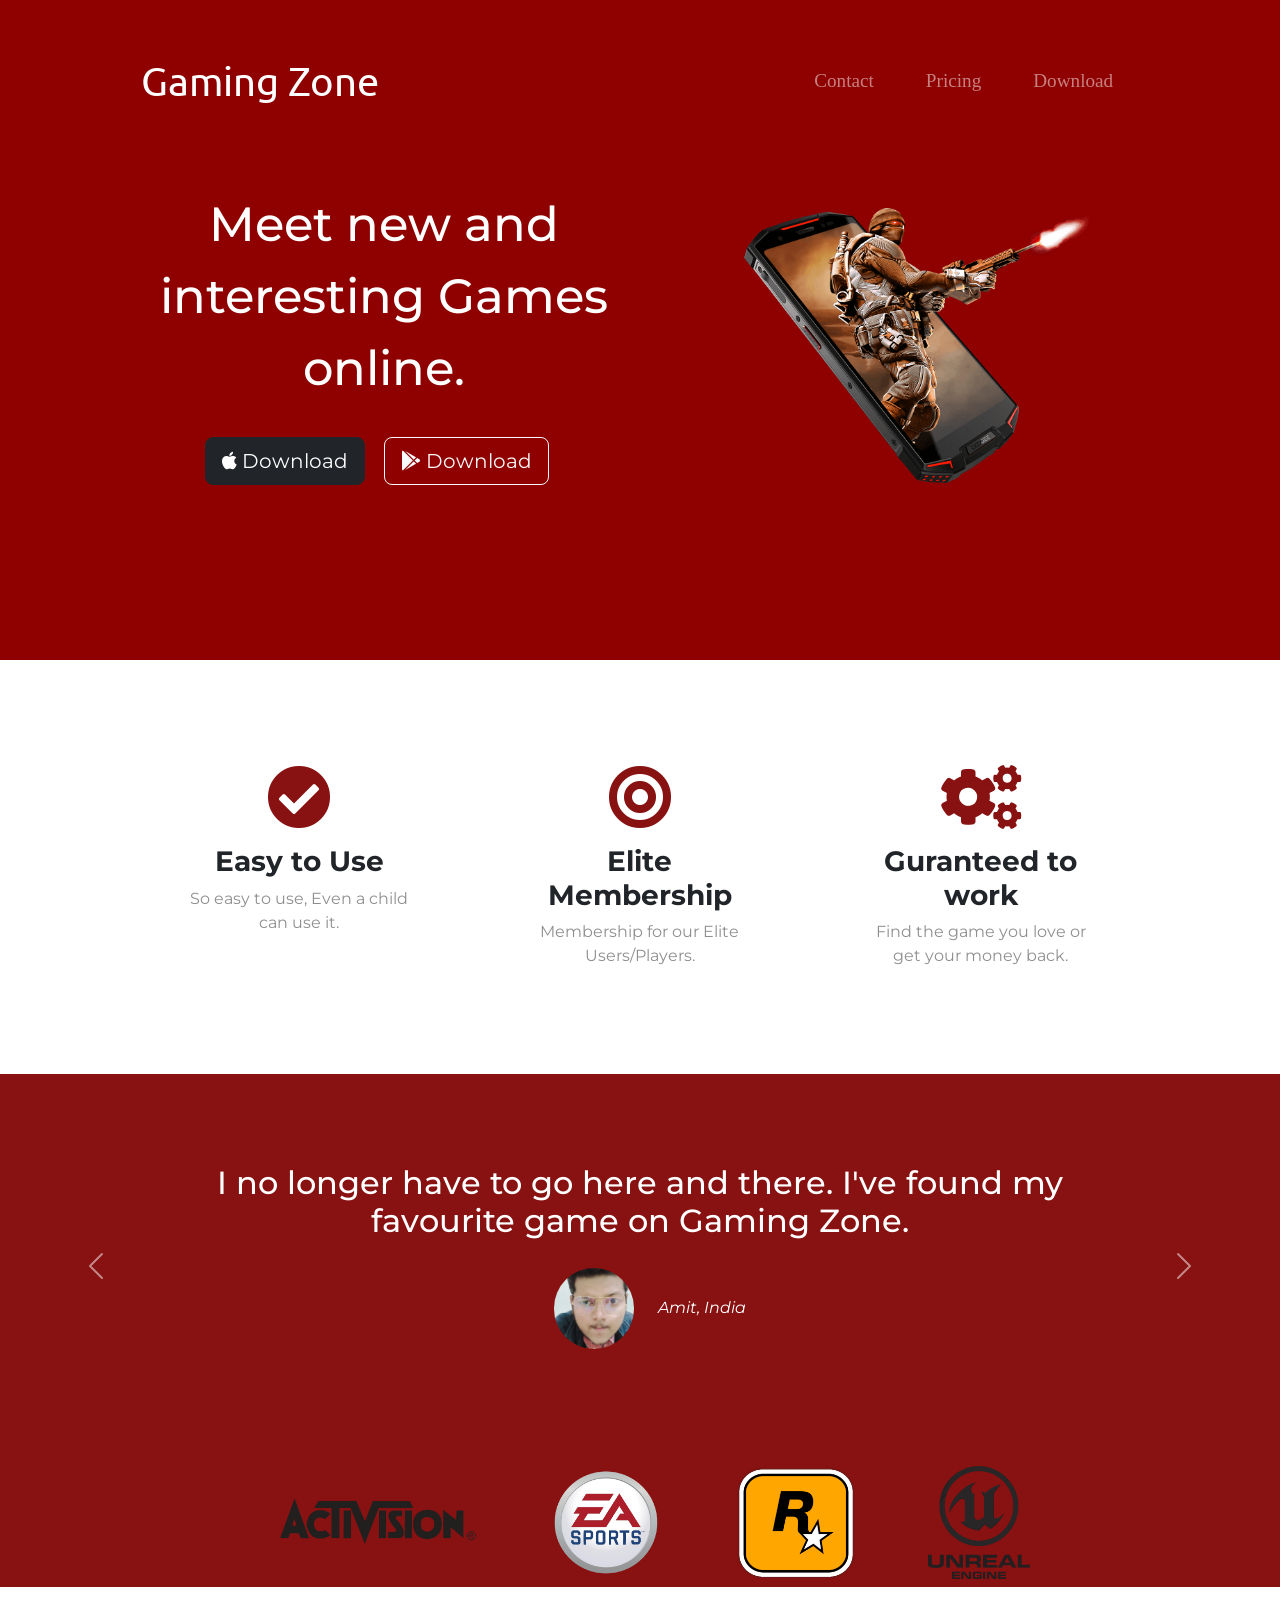
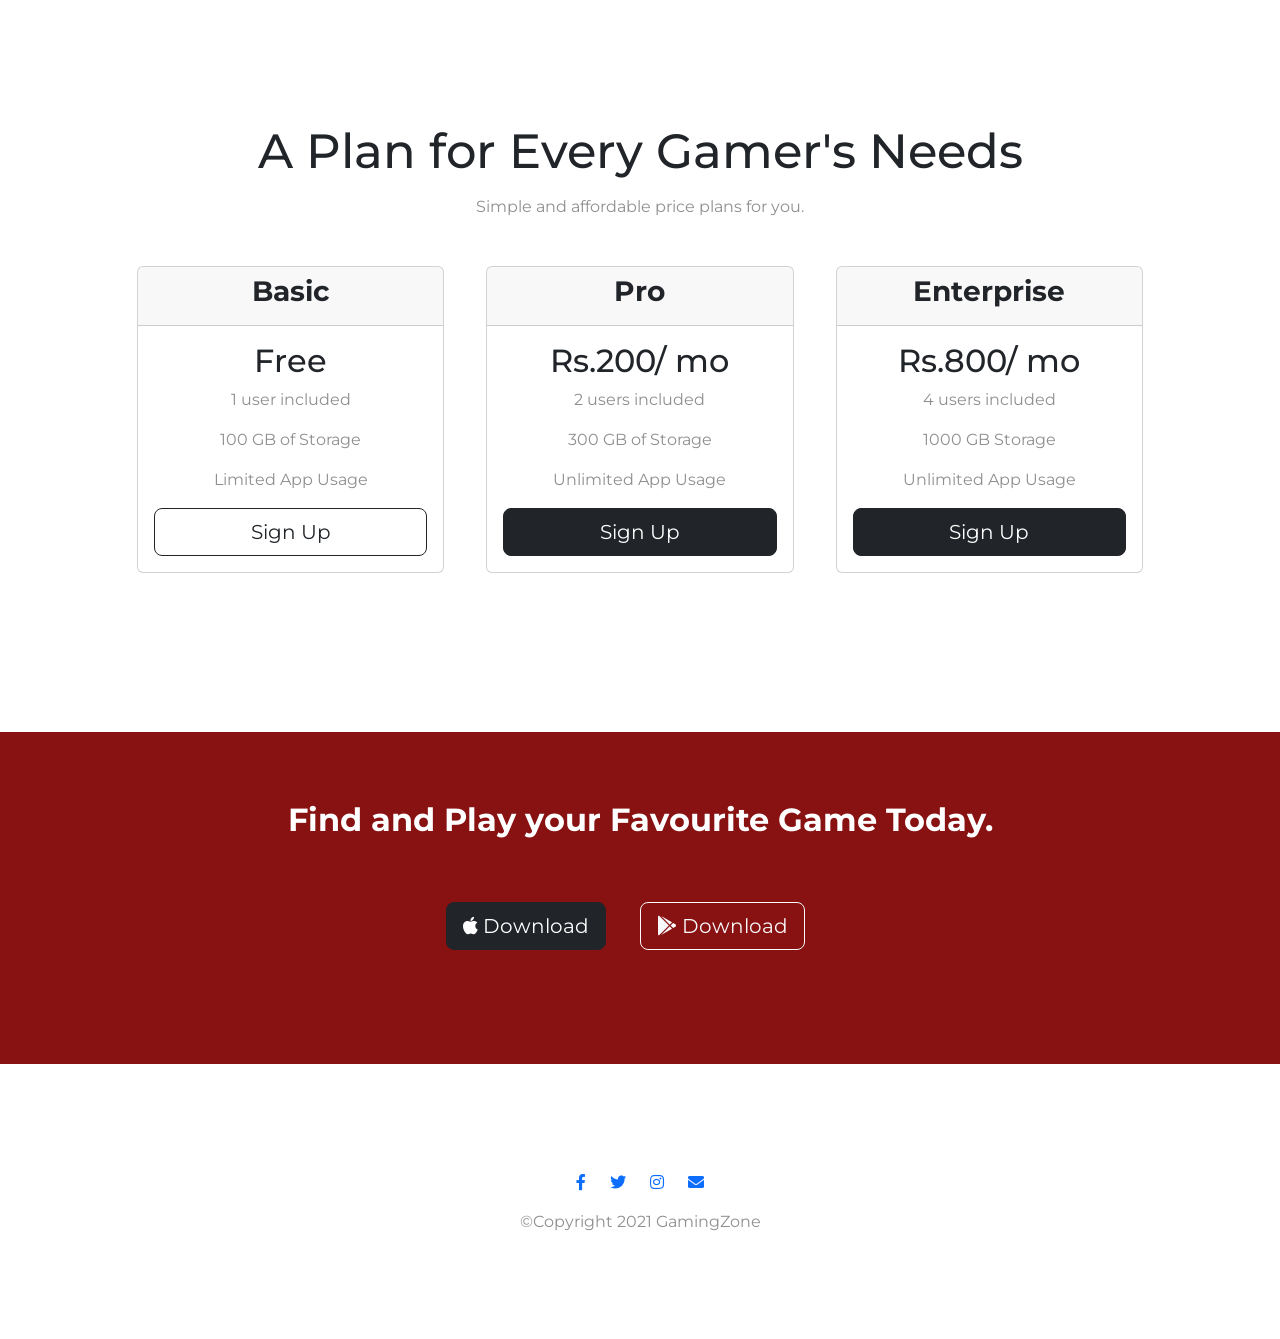
<file: index.html>
<!DOCTYPE html>
<html lang="en">
<head>
    <meta charset="UTF-8">
    <meta http-equiv="X-UA-Compatible" content="IE=edge">
    <meta name="viewport" content="width=device-width, initial-scale=1.0">
    <link rel="stylesheet" href="https://maxcdn.bootstrapcdn.com/bootstrap/4.0.0/css/bootstrap.min.css" integrity="sha384-Gn5384xqQ1aoWXA+058RXPxPg6fy4IWvTNh0E263XmFcJlSAwiGgFAW/dAiS6JXm" crossorigin="anonymous">
    <script src="https://code.jquery.com/jquery-3.2.1.slim.min.js" integrity="sha384-KJ3o2DKtIkvYIK3UENzmM7KCkRr/rE9/Qpg6aAZGJwFDMVNA/GpGFF93hXpG5KkN" crossorigin="anonymous"></script>
<script src="https://cdnjs.cloudflare.com/ajax/libs/popper.js/1.12.9/umd/popper.min.js" integrity="sha384-ApNbgh9B+Y1QKtv3Rn7W3mgPxhU9K/ScQsAP7hUibX39j7fakFPskvXusvfa0b4Q" crossorigin="anonymous"></script>
<script src="https://maxcdn.bootstrapcdn.com/bootstrap/4.0.0/js/bootstrap.min.js" integrity="sha384-JZR6Spejh4U02d8jOt6vLEHfe/JQGiRRSQQxSfFWpi1MquVdAyjUar5+76PVCmYl" crossorigin="anonymous"></script>
    <link rel="stylesheet" href="https://use.fontawesome.com/releases/v5.15.4/css/all.css" integrity="sha384-DyZ88mC6Up2uqS4h/KRgHuoeGwBcD4Ng9SiP4dIRy0EXTlnuz47vAwmeGwVChigm" crossorigin="anonymous"> 
    <link rel="preconnect" href="https://fonts.googleapis.com">
    <link rel="preconnect" href="https://fonts.gstatic.com" crossorigin>
    <link href="https://fonts.googleapis.com/css2?family=Montserrat:ital,wght@0,100;0,200;0,300;0,400;0,500;0,600;0,700;0,800;0,900;1,100;1,200;1,300;1,400;1,500;1,600;1,700;1,800;1,900&family=Ubuntu:ital,wght@0,300;0,400;0,500;0,700;1,300;1,400;1,500;1,700&display=swap" rel="stylesheet">    <link href="https://cdn.jsdelivr.net/npm/bootstrap@5.1.3/dist/css/bootstrap.min.css" rel="stylesheet" integrity="sha384-1BmE4kWBq78iYhFldvKuhfTAU6auU8tT94WrHftjDbrCEXSU1oBoqyl2QvZ6jIW3" crossorigin="anonymous">
    <script src="https://cdn.jsdelivr.net/npm/bootstrap@5.1.3/dist/js/bootstrap.bundle.min.js" integrity="sha384-ka7Sk0Gln4gmtz2MlQnikT1wXgYsOg+OMhuP+IlRH9sENBO0LRn5q+8nbTov4+1p" crossorigin="anonymous"></script>
    <link rel="stylesheet" href="css/style.css">
    <title>Gaming Zone</title>
</head>
<body>
<section id="title">
  <div class="container-fluid">  
        <nav class="navbar navbar-expand-lg navbar-dark ">
        <a class="navbar-brand">Gaming Zone</a>
        <button class="navbar-toggler" type="button" data-bs-toggle="collapse" data-bs-target="#navbarTogglerDemo01" aria-controls="navbarTogglerDemo01" aria-expanded="false" aria-label="Toggle navigation">
          <span class="navbar-toggler-icon"></span>
        </button>
        <div class="collapse navbar-collapse" id="navbarTogglerDemo01">
            <ul class="navbar-nav ms-auto">
                <li class="nav-item">
                    <a class="nav-link" href="#footer">Contact</a>
                </li>
                <li class="nav-item">
                    <a class="nav-link" href="#pricing">Pricing</a>
                </li>
                <li class="nav-item">
                    <a class="nav-link" href="#cta">Download</a>
                </li>
            </ul>
        </div>
    </nav> 
    <div class= "row">
        <div class="col-lg-6">
        <h1>Meet new and interesting Games online.</h1>
        <a href="download.html"><button type="button" class="btn btn-dark btn-lg download-button"><i class="fab fa-apple"></i> Download</button></a>
        <a href="download.html"><button type="button" class="btn btn-outline-light btn-lg download-button"><i class="fab fa-google-play"></i> Download</button></a>
    </div>
        <div class="col-lg-6">
        <img class="title-image" src="images/mobile.webp" alt="game-img" >
        </div>
    </div>
  </div>
</section>

<section id="features">
 <div class="row">
    <div class="feature-box col-lg-4 ">
        <i class="icon fas fa-check-circle fa-4x"></i>
        <h3>Easy to Use</h3>
        <p>So easy to use, Even a child can use it.</p>
    </div>
    <div class="feature-box col-lg-4">
        <i class="icon fas fa-bullseye fa-4x"></i>
        <h3>Elite Membership</h3>
        <p>Membership for our Elite Users/Players.</p>
    </div>
    <div class="feature-box col-lg-4">
        <i class="icon fas fa-cogs fa-4x"></i>
        <h3>Guranteed to work </h3>
    <p>Find the game you love or get your money back.</p>
    </div>
 </div>
</section>
<section id="testimonials">
    <div id="testimonial-control" class="carousel slide" data-bs-ride="false">
        <div class="carousel-inner">
          <div class="carousel-item active">
            <h2>I no longer have to go here and there. I've found my favourite game on Gaming Zone.</h2>
            <img class= "test-image" src="images/Amit.jpg" alt="Amit-jpg">
            <em>Amit, India</em>
          </div>
          <div class="carousel-item">
            <h2>I love Gaming Zone as it's help me everytime whenever I need a new game.</h2>
            <img class= "dev-image" src="images/dev.jpg" alt="dev-jpg">
            <em>Dev, India</em>
          </div>
          <div class="carousel-item">
            <h2>I need games whenever I get stressed and this is the only place for getting my stress out.</h2>
            <img class= "ritesh-image" src="images/ritesh.jpg" alt="ritesh-jpg">
            <em>Ritesh, India</em>
          </div>
          <div class="carousel-item">
            <h2>I don't play much game,but whenever I search for games I download it from here.</h2>
            <img class= "athar-image" src="images/athar.jpg" alt="athar-jpg">
            <em>Athar, India</em>
          </div>
        </div>
        <button class="carousel-control-prev" type="button" data-bs-target="#testimonial-control" data-bs-slide="prev">
          <span class="carousel-control-prev-icon" aria-hidden="true"></span>
          <span class="visually-hidden">Previous</span>
        </button>
        <button class="carousel-control-next" type="button" data-bs-target="#testimonial-control" data-bs-slide="next">
          <span class="carousel-control-next-icon" aria-hidden="true"></span>
          <span class="visually-hidden">Next</span>
        </button>
      </div>
    
    
</section>
<section id="press">
    <img class="act"src="images/activision.png" alt="Activison">
    <img class="ea" src="images/ea.png" alt="EA Games">
    <img class="rock" src="images/rockstar.png" alt="Rockstar Games">
    <img class="unreal" src="images/unreal.png" alt="Unreal Engine">
</section>
<section id="pricing">
        <h1>A Plan for Every Gamer's Needs</h1>
        <p>Simple and affordable price plans for you.</p>
<div class="row">
  <div class="pricing-column col-lg-4 col-md-6">
    <div class="card">
      <div class="card-header">
        <h3>Basic</h3>
      </div>
      <div class="card-body">
        <h2>Free</h2>
    <p>1 user included</p>
    <p>100 GB of Storage</p>
    <p>Limited App Usage</p>
    <button class="btn btn-lg btn-block btn-outline-dark" type="button">Sign Up</button>
      </div>
  </div>
 </div>
  <div class="pricing-column  col-lg-4 col-md-6">
    <div class="card">
      <div class="card-header">
        <h3>Pro</h3>
      </div>
      <div class="card-body">
        <h2>Rs.200/ mo</h2>
        <p>2 users included</p> 
        <p>300 GB of Storage</p>
        <p>Unlimited App Usage</p>
        <button  class="btn btn-lg btn-block btn-dark" type="button">Sign Up</button>
      </div>
  </div>
  </div>
  <div class="pricing-column  col-lg-4 col-md-12">
    <div class="card">
      <div class="card-header">
        <h3>Enterprise</h3>
      </div>
      <div class="card-body">
        <h2>Rs.800/ mo</h2>
        <p>4 users included</p>
        <p>1000 GB Storage</p>
        <p>Unlimited App Usage</p>
        <button  class="btn btn-lg btn-block btn-dark" type="button">Sign Up</button>
      </div>
  </div>  
  </div>    
</div>    
</section>
 <section id="cta">

  <h3 class="cta-heading">Find and Play your Favourite Game Today.</h3>
  <a href="download.html"><button class="download-button btn btn-lg btn-dark" type="button"><i class="fab fa-apple"></i> Download</button></a>
  <a href="download.html"><button class="download-button btn btn-lg btn-outline-light" type="button"><i class="fab fa-google-play"></i> Download</button></a>

 </section>
 <footer id="footer">
  <a href="https://www.facebook.com/sujeet.kumar.123456" target="blank"><i class="social-icon fab fa-facebook-f"></i></a>
  <a href="https://twitter.com/sujeetk_" target="blank"><i class="social-icon  fab fa-twitter"></i></a>
  <a href="https://www.instagram.com/sujeetkumar_official/" target="blank"><i class="social-icon fab fa-instagram"></i></a>
  <a href="mailto:sujeetkumarofficial1@gmail.com"><i class="social-icon fas fa-envelope"></i></a>
   <p>©Copyright 2021 GamingZone</p>
 </footer>
 </body>
 </html>
</file>
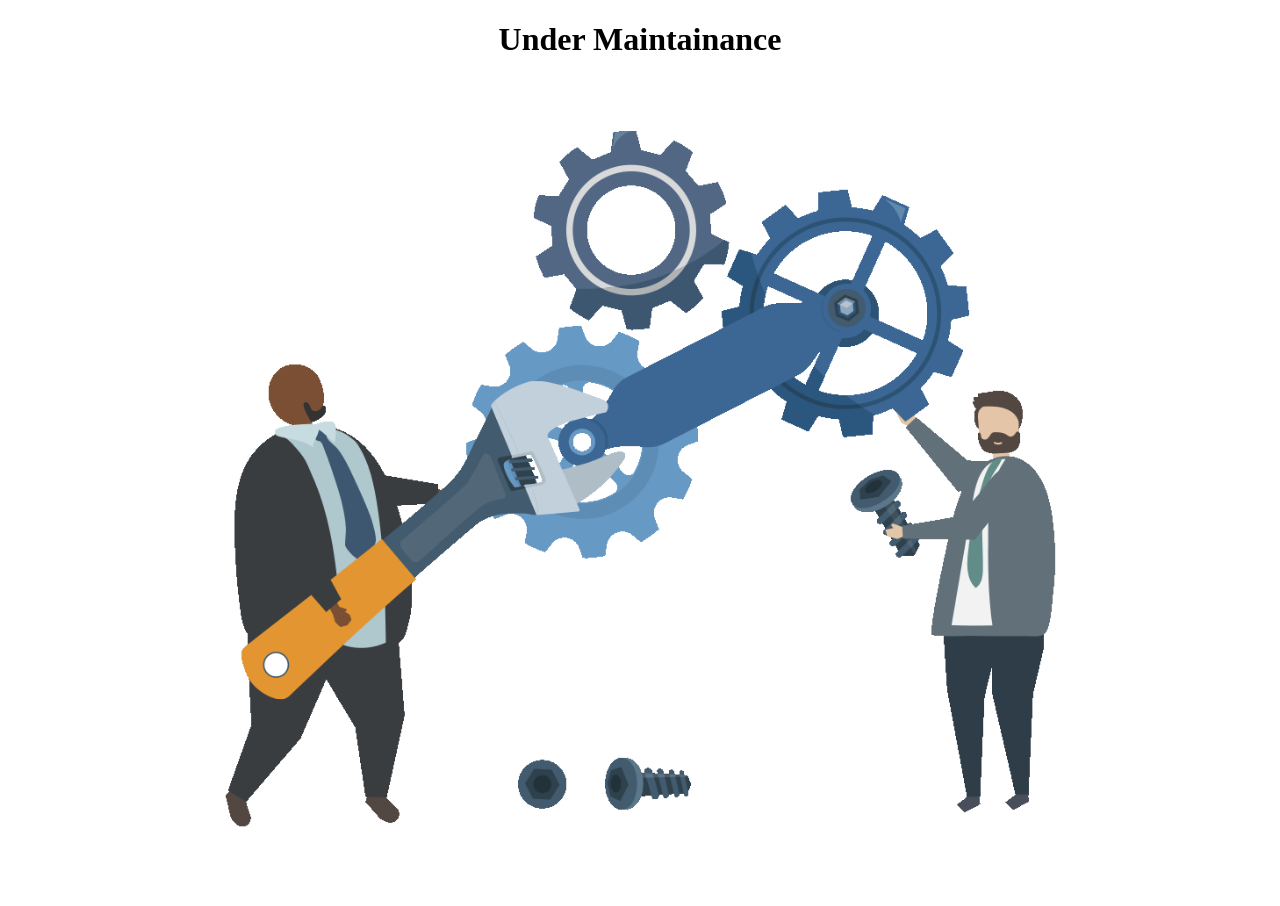
<file: download.html>
<!DOCTYPE html>
<html lang="en">
<head>
    <meta charset="UTF-8">
    <meta http-equiv="X-UA-Compatible" content="IE=edge">
    <meta name="viewport" content="width=device-width, initial-scale=1.0">
    <title>Document</title>
</head>
<body>
    <h1 style="text-align: center;">Under Maintainance</h1>
    <p><img src="images/technical.gif" alt="file_not_found" width="100%"></p>
</body>
</html>
</file>
<file: css/style.css>
body{
    font-family: "Montserrat";
}

#title{
    background-color: rgb(143, 1, 1);
    color: white;
}

h1{
    font-family: "Montserrat";
    font-size: 3rem;
    line-height: 1.5;
}

h2{
    font-family: Montserrat;
}

h3{
    font-family: Montserrat;
    font-weight: bold;
}

p{
    color: #8f8f8f;
}
.container-fluid{
    padding: 3% 11% 7%;
}

.navbar{
    padding-bottom: 4.5rem ;

}

.navbar-brand{
    font-family: "Ubuntu";
    font-size: 2.5rem;
}

.nav-item{
    padding: 0 18px ;
}

.nav-link{
    font-size: 1.2rem;
    font-family: "Montserrat-Light";
}

.download-button{
    margin: 5% 3% 5% 0;
} 

.title-image{
    width: 90% ;
    padding-top: 4%;
    margin-left: 18%;
    position: absolute;
}

#features{
     padding: 3% 11%;
     background-color: white;
     position: relative;
}

.feature-box{
    text-align: center;
    padding: 5%;
}

.icon{
    color: rgb(136, 17, 17);
    margin: 1rem;
}

.icon:hover {
    color: red;
}

#testimonials{
    text-align: center;
    background-color: rgb(136, 17, 17) ;
    color: #fff;
}

.carousel-item{
    padding: 7% 15%;
}
.test-image{
     width: 9%;
     border-radius: 100%;
     margin: 20px;
}

.dev-image{
    width: 9%;
    border-radius: 100%;
    margin: 20px;
}

.ritesh-image{
    width: 9%;
    border-radius: 100%;
    margin: 20px;
}

.athar-image{
    width: 9%;
    border-radius: 100%;
    margin: 20px;
}
#press{
    background-color: rgb(136, 17, 17);
    text-align: center;
}

.act{
    width: 20%;
}

.ea{
    width: 15%;
    margin-right: 2%;
}

.rock{
    width: 10%;
    margin-right: 1%;
}

.unreal{
    width: 8%;
    margin-left: 4%;
}

#pricing{
     padding: 10%;
     text-align: center;
}

.pricing-column {
    padding: 3% 2%;
}

#cta{
    background-color: rgb(136, 17, 17);
    color: white;
    padding: 5% 11%;
    text-align: center;
}

.cta-heading{
    font-family: Montserrat;
    font-size: 2rem;
    line-height: 1.5;
}

#footer{
    padding: 7% 15%;    
    text-align: center;
}

.social-icon {
    margin: 20px 10px;
}

@media (max-width:1405px){
  #title{
      text-align: center;
  }
  .title-image{
      position: static;
  }
}
</file>
